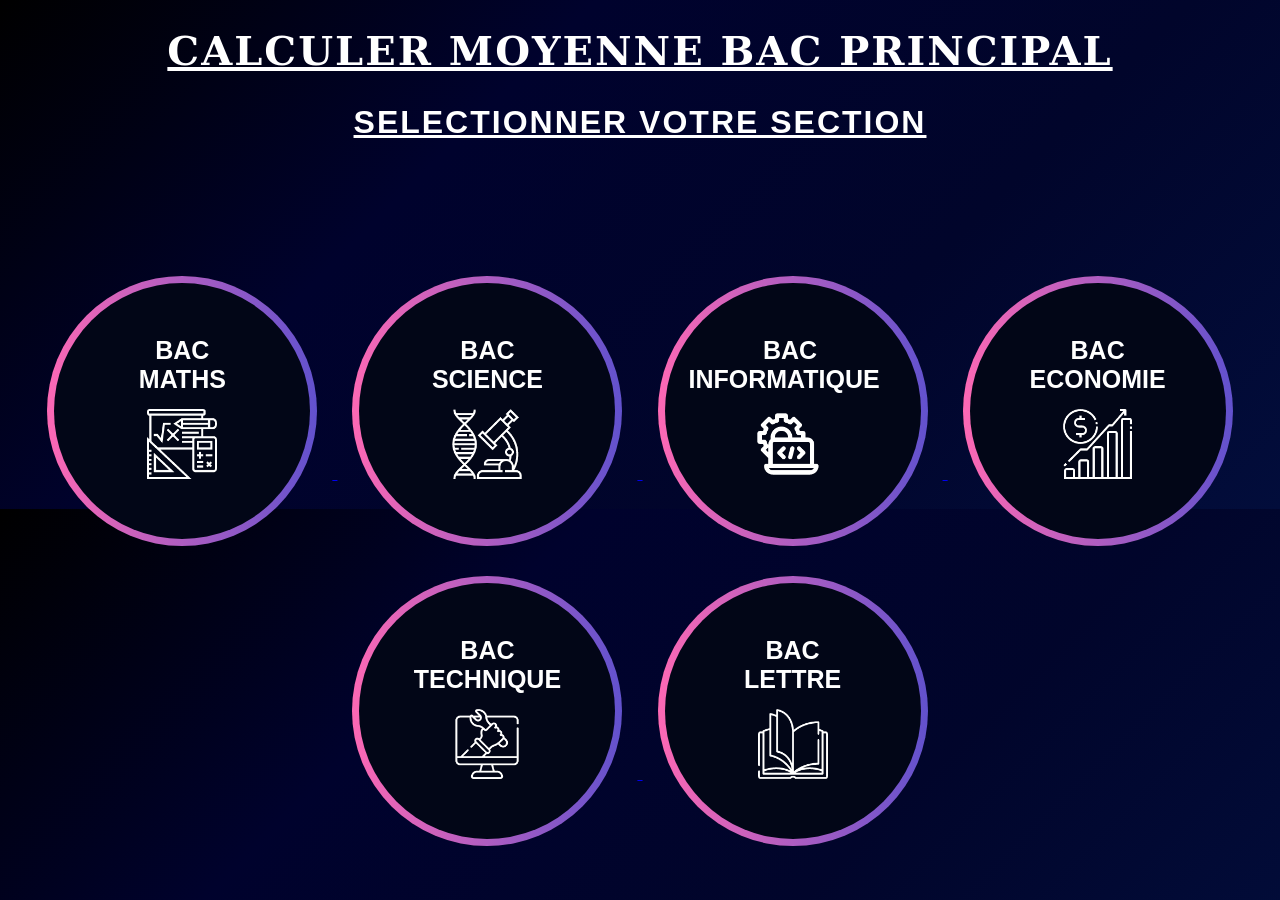
<file: index.html>
<!DOCTYPE html>
<html lang="en">

<head>
    <meta charset="UTF-8">
    <meta name="viewport" content="width=device-width, initial-scale=1.0">
    <title>E7seb Mo3adlk ❤️</title>
    <link rel="icon" href="logo.jpg">

</head>
<style>
    body {
        background: linear-gradient(135deg, #000000, #00022d, #01052b, #020d3b);

        font-family: system-ui, -apple-system, BlinkMacSystemFont, 'Segoe UI', Roboto, Oxygen, Ubuntu, Cantarell, 'Open Sans', 'Helvetica Neue', sans-serif;
    }


    input {
        padding: 15px;
        margin: 10px;
        margin-bottom: 25px;

        width: 350px;
        height: 40px;
        border-radius: 100px;
        border: 4px solid rgb(0, 90, 120);

        outline: none;
        color: white;
        font-size: 32px;
        text-align: center;
        font-weight: 900;
        background: none;
        transition: 0.4s;

    }

    input::placeholder {
        font-size: 23px;
        text-transform: capitalize;
    }

    /* Hover effect */
    input:hover {
        transform: scale(1.05);
        box-shadow: 0 0 45px rgb(0, 90, 120);
    }

    /* Focus effect */
    input:focus {
        transform: scale(1.05);
    }

    body {
        background-color: black;
    }

    h1 {
        color: white;
        font-weight: 900;
        font-family: system-ui, -apple-system, BlinkMacSystemFont, 'Segoe UI', Roboto, Oxygen, Ubuntu, Cantarell, 'Open Sans', 'Helvetica Neue', sans-serif;
    }


    #gestion {
        margin-right: 225px;
    }



    legend {
        color: #ffffff;
        font-weight: 900;
        font-family: serif;
        text-transform: uppercase;
        text-decoration: underline;
        letter-spacing: 2px;
        font-size: 45px;
        margin-top: 30px;
    }

    div {
        margin-top: 40px;
    }

    button {
        font-size: 25px;

        padding: 20px 40px;

        height: 90px;
        margin: 25px;
        margin-bottom: 50px;
        border-radius: 150px;
        font-weight: 900;
        color: white;
        background: none;
        overflow: hidden;
        transition: 300ms;

        transform: translateY(50px) scale(0.9);
        animation: fadeUp 1s ease forwards;
        border: 3px solid #2ecc71;
    }

    button:hover {
        background: #2ecc71;
    }

    


    .I {
        padding-left: 5px;
    }





    /* Hover */


    /* Animation */


    #divv,
    #score {
        height: 60px;
        width: 400px;
        margin-top: 140px;
        margin-bottom: 40px;
        border-radius: 70px;
        border: none;
        box-shadow: 0 0 20px #2ecc71;
        color: white;
        text-align: center;
        font-weight: 900;
        margin-top: 0;
        padding-top: 17px;
        padding-bottom: 17px;
        font-size: 45px;
        font-family: system-ui, -apple-system, BlinkMacSystemFont, 'Segoe UI', Roboto, Oxygen, Ubuntu, Cantarell, 'Open Sans', 'Helvetica Neue', sans-serif;
    }

    #ar,
    #math,
    #ph,
    #philo,
    #option {
        margin-right: 225px;
    }

    img {
        margin-top: 55px;
    }

    label {
        color: #fff;

    }

    h1 {
        color: #fff;
        font-weight: 600;
        letter-spacing: 2px;
        font-size: 40px;
        text-transform: uppercase;
        font-family: "serif";
        text-decoration: underline;
    }

    


    fieldset {
        margin-top: 100px;
        border: 4px solid white;
        width: 600px;
        height: 900px;
        border-radius: 20px;
        box-decoration-break: slice;
        display: inline;

    }

    legend {
        font-family: arial;
        color: #fff;
        font-weight: 800;
        font-size: xx-large;
    }

    div {
        margin-top: 120px;
        height: 240px;
    }



    p {
        width: 150px;
        text-align: center;

    }

    button {
        position: relative;
        font-size: 25px;
        width: 270px;
        height: 270px;
        margin: 15px;
        border-radius: 150px;
        display: inline-block;
        font-weight: 900;
        color: white;
        background: #020617;
        overflow: hidden;
        transition: 800ms;
        opacity: 0;
        transform: translateY(50px) scale(0.9);
        animation: fadeUp 1s ease forwards;
        border: none;
    }


    .I {
        padding-left: 5px;
    }


    button::before {
        content: "";
        position: absolute;
        inset: -5px;
        border-radius: 150px;
        background: linear-gradient(270deg, #000000, #2f2fad, #2949d7, hotpink);
        background-size: 400% 400%;
        z-index: -3;
        border: none;
        animation: borderMove 9s linear infinite;
    }


    button::after {
        content: "";
        position: absolute;
        inset: 7px;
        background: #020617;
        border-radius: 150px;
        z-index: -1;
        border: none;
        text-align: center;
    }

    button::after:hover {
        transform: scale(1.1) translateY(10px);
    }

    button:active {
        transform: scale(1.1);
    }


    /* Hover */


    /* Animation */
    @keyframes borderMove {
        0% {
            background-position: 0% 50%;
        }

        100% {
            background-position: 400% 50%;
        }
    }

    @keyframes fadeUp {
        to {
            opacity: 1;
            transform: translateY(0) scale(1);
        }
    }

    /* Delay effect */
    button:nth-child(1) {
        animation-delay: 0.2s;
    }

    button:nth-child(2) {
        animation-delay: 0.4s;
    }

    button:nth-child(3) {
        animation-delay: 0.6s;
    }

    button:nth-child(4) {
        animation-delay: 0.8s;
    }

    button:nth-child(5) {
        animation-delay: 1s;
    }

    button:nth-child(6) {
        animation-delay: 1.2s;
    }

    img {
        height: 70px;
        width: 70px;
        margin-top: 15px;
    }
</style>

<body>
    <center>
        <h1>
            Calculer moyenne bac principal
        </h1>

        <legend align="center">Selectionner votre section</legend>
        <div>
            <a href="bm.html">
                <button class="m"><span>BAC</span><br> MATHS <br>
                    <img src="math.png" alt="">
                </button>

            </a>
            <a href="bs.html">
                <button><span>BAC</span><br> SCIENCE <br>
                    <img src="microscope.png" alt="">

                </button>
            </a>
            <a href="bi.html">
                <button class="I"><span style="margin-left: 30px;">BAC</span><br><span style="margin-left: 18px;"> INFORMATIQUE</span> <br>
                    <img src="coding.png" alt="" style="margin-left: 25px;">


                </button>
            </a>
            <a href="be.html">
                <button><span>BAC</span><br> ECONOMIE <br>
                    <img src="economy.png" alt="">


                </button>
            </a>
            <a href="bt.html">
                <button class="t"><span>BAC</span><br> TECHNIQUE <br>
                    <img src="technical-support.png" alt="">


                </button>
            </a>
            <a href="bl.html">
                <button><span>BAC</span><br> LETTRE <br>
                    <img src="open-book.png" alt="">


                </button>
            </a>
        </div>

    </center>
</body>

</html>
</file>
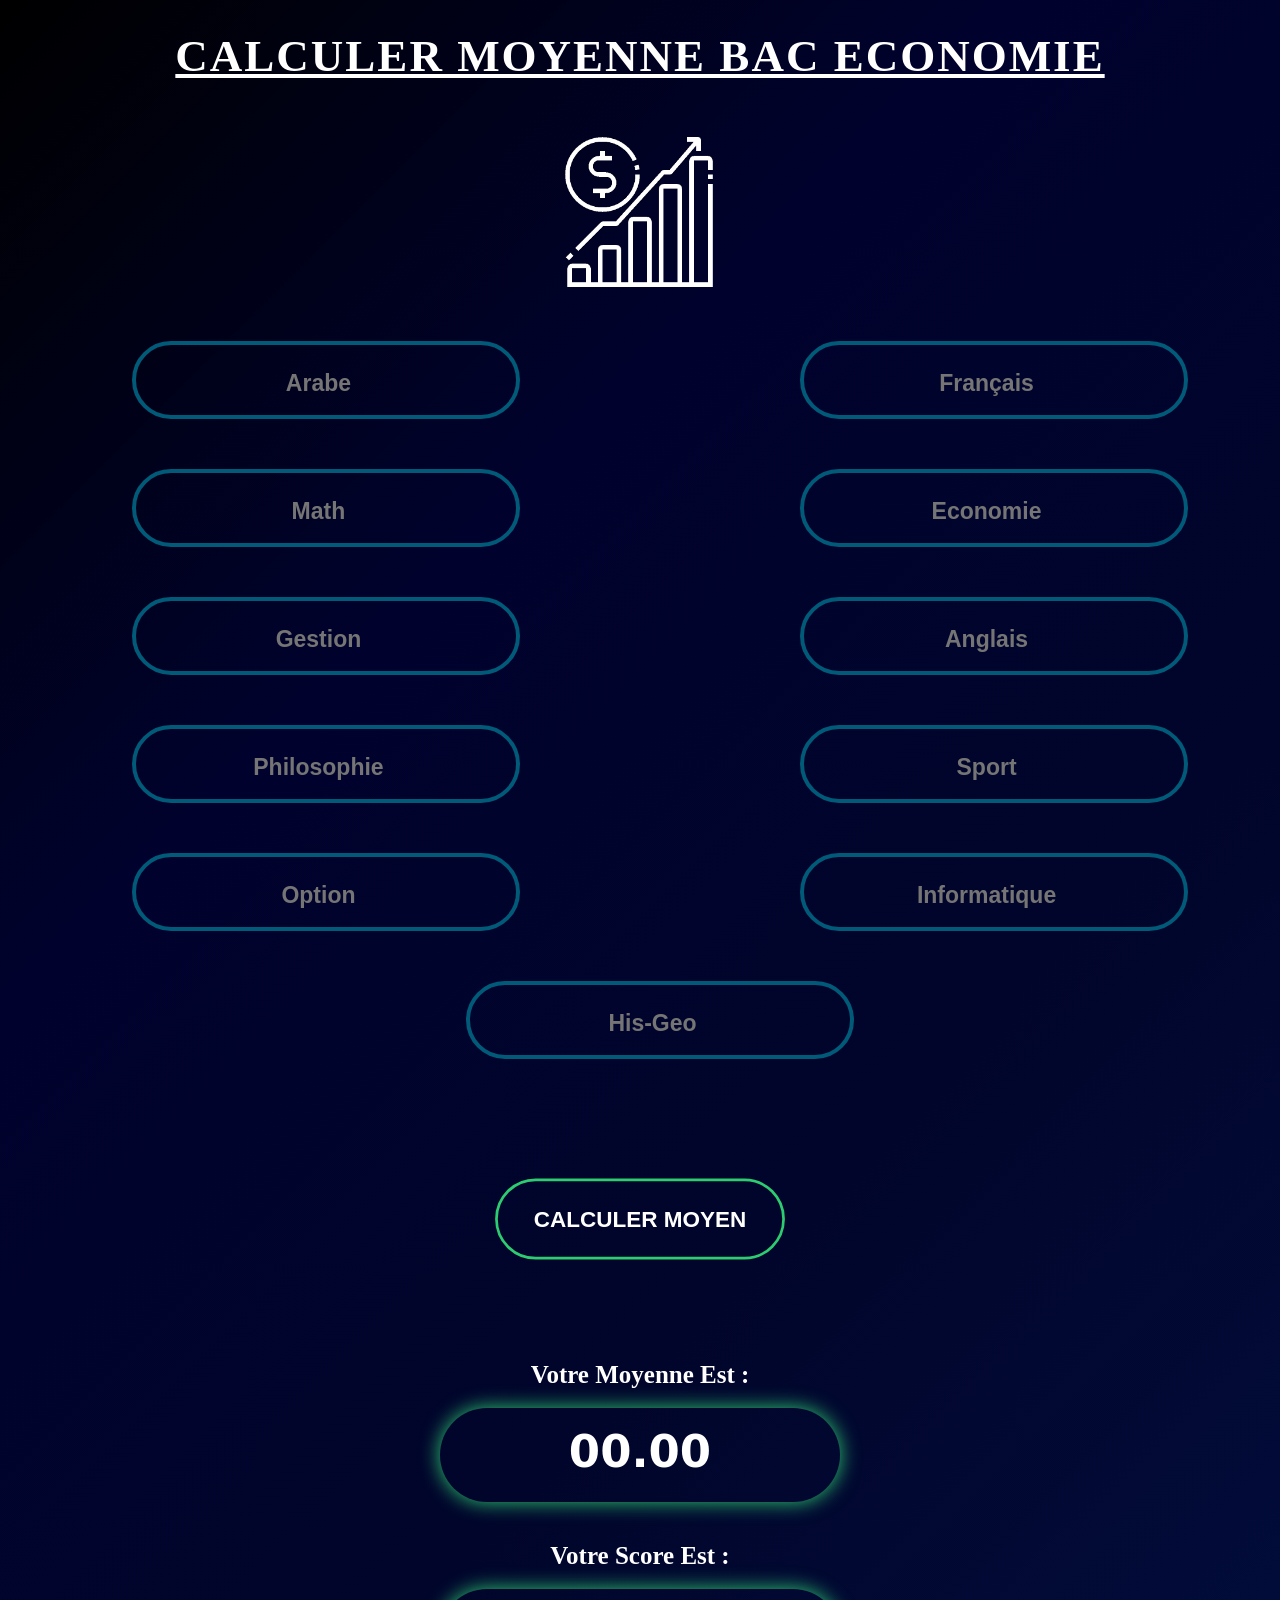
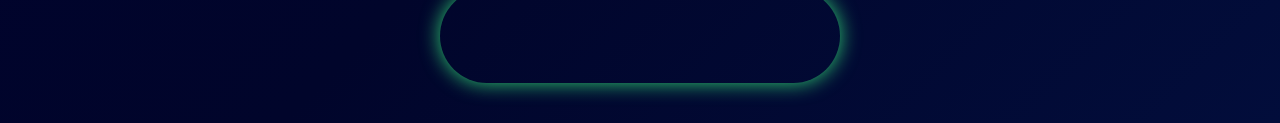
<file: be.html>
<!DOCTYPE html>
<html lang="en">

<head>
    <meta charset="UTF-8">
    <meta name="viewport" content="width=device-width, initial-scale=1.0">
    
    <title>Bac economie</title>
    <link rel="icon" href="logo.jpg">
</head>
<link rel="stylesheet" href="style.css">
<style>
    img {
        width: 150px;
        height: 150px;
    }
</style>

<body>
    <center>

        <legend align="center">Calculer moyenne bac economie</legend>
        <img src="economy.png" alt="">


        <div id="cont">



            <input type="number" name="" id="ar" max="20" min="0" placeholder="Arabe" >




            <input type="number" name="" id="fr" max="20" min="0" placeholder="Français" ><br>

            <input type="number" name="" id="math" max="20" min="0" placeholder="Math">

            <input type="number" name="" id="economie" max="20" min="0" placeholder="Economie" ><br>

            <input type="number" name="" id="gestion" max="20" min="0" placeholder="Gestion">

            <input type="number" name="" id="en" max="20" min="0" placeholder="Anglais"><br>

            <input type="number" name="" id="philo" max="20" min="0" placeholder="Philosophie" >

            <input type="number" name="" id="sport" max="20" min="0" placeholder="Sport" ><br>

            <input type="number" name="" id="option" max="20" min="0" placeholder="Option" >

            <input type="number" name="" id="info" max="20" min="0" placeholder="Informatique"><br>
            <input type="number" name="" id="hisgeo" max="20" min="0" placeholder="His-Geo" >
            
        </div>

        <button onclick="calcbe()">
            CALCULER MOYEN
        </button><br><br><br><br>
        <div>
            <span style="color: white;
                font-weight: 900;
                font-family: 'arial black';
                font-size: 25px;
            ">Votre Moyenne Est : </span><br><br>
            <div id="divv">
                00.00
            </div>
            <span style="color: white;
                font-weight: 900;
                font-family: 'arial black';
                font-size: 25px;
                text-transform: capitalize;
            ">votre score est : </span><br><br>
            <div id="score">

            </div>
        </div>

    </center>
</body>
<script>


    function calcbe() {

        let ar = parseFloat(document.getElementById("ar").value) || 0;
        let fr = parseFloat(document.getElementById("fr").value) || 0;
        let math = parseFloat(document.getElementById("math").value) || 0;
        let economie = parseFloat(document.getElementById("economie").value) || 0;
        let gestion = parseFloat(document.getElementById("gestion").value) || 0;
        let en = parseFloat(document.getElementById("en").value) || 0;
        let philo = parseFloat(document.getElementById("philo").value) || 0;
        let sport = parseFloat(document.getElementById("sport").value) || 0;
        let option = parseFloat(document.getElementById("option").value) || 0;
        let info = parseFloat(document.getElementById("info").value) || 0;
        let hisgeo = parseFloat(document.getElementById("hisgeo").value) || 0;
        let moy;
        if (option > 10){
            let new_ = option - 10;
            moy = (ar * 1 + fr * 1 + en * 1 + math * 2 + economie * 3 + gestion * 3 + philo + sport + new_ + info * 0.5 + hisgeo * 2) / 15.5;

        }else{
            moy = (ar * 1 + fr * 1 + en * 1 + math * 2 + economie * 3 + gestion * 3 + philo + sport + info * 0.5 + hisgeo * 2) / 15.5;
        }
        
        
        let score_ = moy * 4 + (economie * 1.5) + gestion * 1.5 + math * 0.5 + hisgeo * 0.5 + fr + en
        let div = document.getElementById("divv");
        let score = document.getElementById("score");

        div.innerHTML = moy.toFixed(2);
        score.innerHTML = score_.toFixed(2)


    }






</script>

</html>
</file>
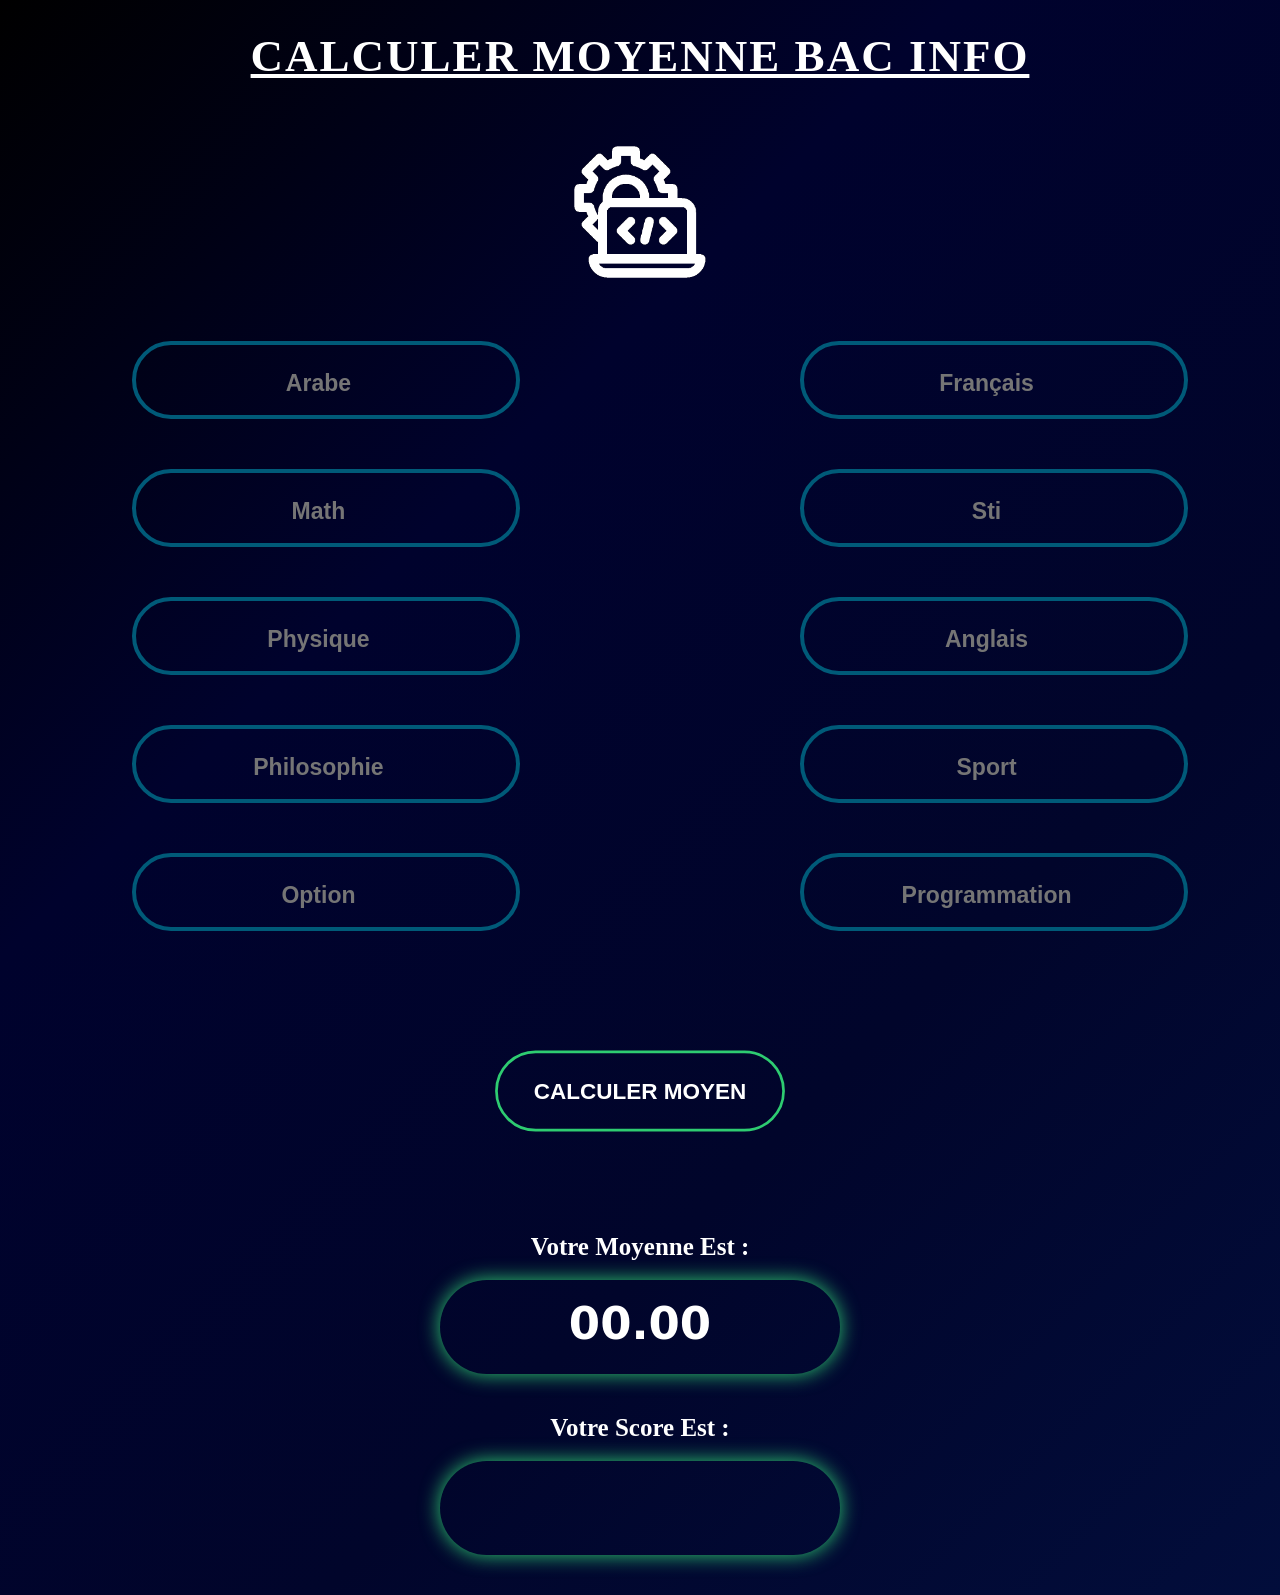
<file: bi.html>
<!DOCTYPE html>
<html lang="en">
<head>
    <meta charset="UTF-8">
    <meta name="viewport" content="width=device-width, initial-scale=0.8">
    <title>Bac Informatique</title>
    <link rel="icon" href="logo.jpg">

</head>
<link rel="stylesheet" href="style.css">
<style>
    img{
        height: 150px;
        height: 150px;
    }
</style>
    <body>
    <center>
        
            <legend align="center">Calculer moyenne bac Info</legend>
            <img src="coding.png" alt="">
       
            <div>
                <input type="number" name="" id="ar" max="20" min="0" placeholder="Arabe">
                <input type="number" name="" id="fr" max="20" min="0" placeholder="Français"><br>
                <input type="number" name="" id="math" max="20" min="0" placeholder="Math">
                <input type="number" name="" id="sti" max="20" min="0" placeholder="Sti"><br>
                <input type="number" name="" id="ph" max="20" min="0" placeholder="Physique">
                <input type="number" name="" id="en" max="20" min="0" placeholder="Anglais"><br>
                <input type="number" name="" id="philo" max="20" min="0" placeholder="Philosophie">
                <input type="number" name="" id="sport" max="20" min="0" placeholder="Sport"><br>
                <input type="number" name="" id="option" max="20" min="0" placeholder="Option">
                <input type="number" name="" id="prog" max="20" min="0" placeholder="Programmation"><br>

            </div>
      
        <button onclick="calcbi()">
            CALCULER MOYEN
        </button><br><br><br><br>
        <div>
            <span style="color: white;
                font-weight: 900;
                font-family: 'arial black';
                font-size: 25px;
            ">Votre Moyenne Est : </span><br><br>
            <div id="divv">
                00.00
            </div>
            <span style="color: white;
                font-weight: 900;
                font-family: 'arial black';
                font-size: 25px;
                text-transform: capitalize;
            ">votre score est : </span><br><br>
            <div id="score">

            </div>
        </div>
        
     </center>
</body>
<script>
    
    
        function calcbi(){

            let ar = parseFloat(document.getElementById("ar").value) || 0;
            let fr = parseFloat(document.getElementById("fr").value) || 0;
            let math = parseFloat(document.getElementById("math").value) || 0;
            let sti = parseFloat(document.getElementById("sti").value) || 0;
            let ph = parseFloat(document.getElementById("ph").value) || 0;
            let en = parseFloat(document.getElementById("en").value) || 0;
            let philo = parseFloat(document.getElementById("philo").value) || 0;
            let sport = parseFloat(document.getElementById("sport").value) || 0;
            let option = parseFloat(document.getElementById("option").value) || 0;
            let prog = parseFloat(document.getElementById("prog").value) || 0;
            let moy;
            if (option > 10){
                let new_ = option - 10;
                moy = (ar + fr*1.5 + en*1.5 + math*3 + sti*3 + ph*3 + philo + sport + new_ + prog*3) / 18;

            }else{
                moy = (ar + fr*1.5 + en*1.5 + math*3 + sti*3 + ph*3 + philo + sport + prog*3) / 18;
            }
            
            let score_ = moy*4 + 1.5*(prog+math) + ph*0.5 + 0.5*sti + fr + en;
            

            let div = document.getElementById("divv");
            let score = document.getElementById("score");
            div.innerHTML= moy.toFixed(2);
            score.innerHTML = score_.toFixed(2);
        }


    



</script>
</html>
</file>
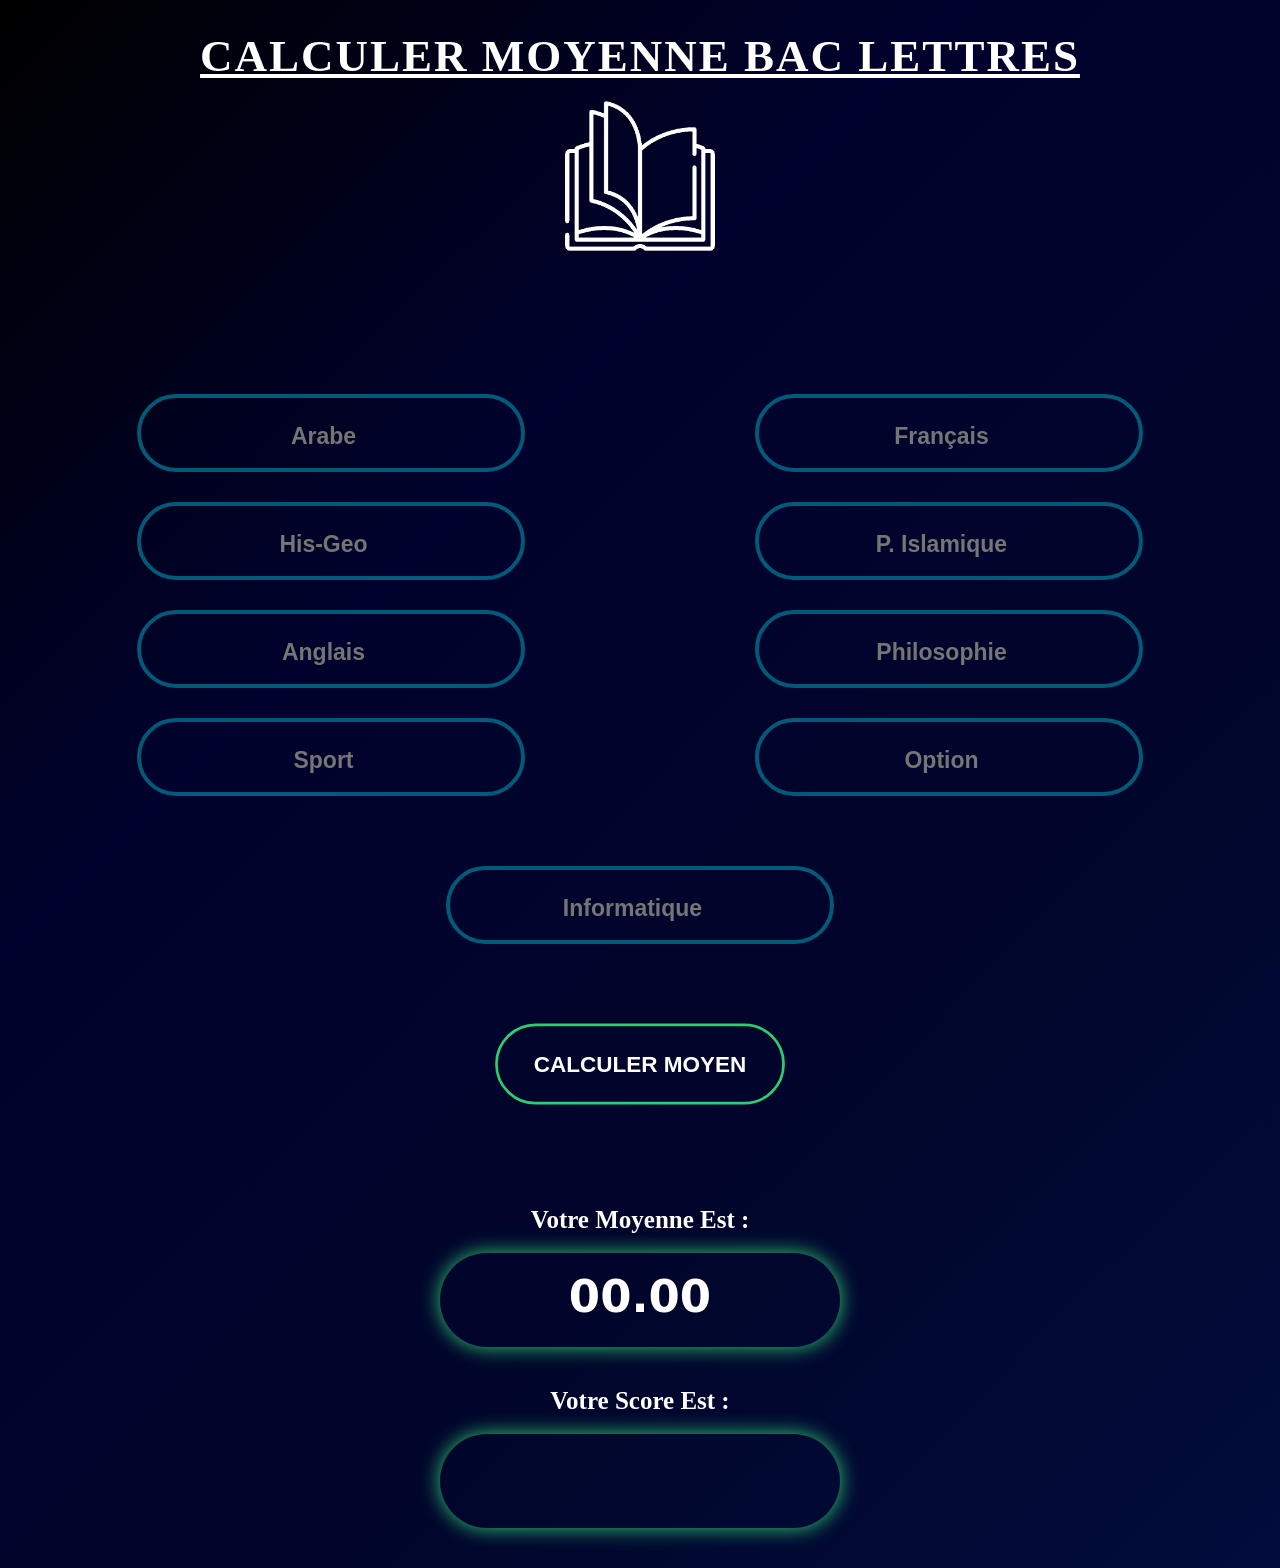
<file: bl.html>
<!DOCTYPE html>
<html lang="en">

<head>
    <meta charset="UTF-8">
    <meta name="viewport" content="width=device-width, initial-scale=1.0">
    <title>Bac Lettre</title>
    <link rel="icon" href="logo.jpg">

</head>
<link rel="stylesheet" href="style.css">
<style>
    body {
        padding: 0;
        margin: 0;
    }

    input {
        margin: 0;

    }

    img {
        width: 150px;
        height: 150px;
        margin: 0 auto;
        width: fit-content;
    }

    #container {
        text-align: center;
        display: inline-block;

    }

    .divinput {
        display: flex;
        gap: 30px;

        margin-bottom: 40px;
        margin-top: 40px;
    }
    #ar,#option,#philo{
        margin-right: 0;
    }
    .div1 input , .div2 input {
        margin-bottom: 30px;
    }
    .div1{
        margin-right: 100px;
    }
    .div2{
        margin-left: 100px;
    }
</style>

<body>
    <center>
        <legend align="center">Calculer moyenne bac Lettres</legend><br>
        <img src="open-book.png" alt=""><br><br>
    </center>





    <center>
        <div id="container">

            <div class="divinput">
                <div class="div1">
                    <input type="number" name="" id="ar" max="20" min="0" placeholder="Arabe"><br>
                    <input type="number" name="" id="hisgeo" max="20" min="0" placeholder="his-geo"><br>
                    <input type="number" name="" id="en" max="20" min="0" placeholder="Anglais"><br>
                    <input type="number" name="" id="sport" max="20" min="0" placeholder="Sport"><br>



                </div>
                <div class="div2">

                    <input type="number" name="" id="fr" max="20" min="0" placeholder="Français"><br>
                    <input type="number" name="" id="isl" max="20" min="0" placeholder="p. islamique"><br>
                    <input type="number" name="" id="philo" max="20" min="0" placeholder="Philosophie"><br>
                    <input type="number" name="" id="option" max="20" min="0" placeholder="Option"><br>

                </div>


            </div>
        </div><br>

        <input type="number" name="" id="info" max="20" min="0" placeholder="Informatique"><br>

        <button onclick="calcbm()">
            CALCULER MOYEN
        </button><br><br><br><br>
        <div>
            <span style="color: white;
                font-weight: 900;
                font-family: 'arial black';
                font-size: 25px;
            ">Votre Moyenne Est : </span><br><br>
            <div id="divv">
                00.00
            </div>
            <span style="color: white;
                font-weight: 900;
                font-family: 'arial black';
                font-size: 25px;
                text-transform: capitalize;
            ">votre score est : </span><br><br>
            <div id="score">

            </div>
        </div>
    </center>


</body>
<script>


    function calcbm() {

        let ar = parseFloat(document.getElementById("ar").value) || 0;
        let fr = parseFloat(document.getElementById("fr").value) || 0;
        let hisgeo = parseFloat(document.getElementById("hisgeo").value) || 0;
        let isl = parseFloat(document.getElementById("isl").value) || 0;

        let en = parseFloat(document.getElementById("en").value) || 0;
        let philo = parseFloat(document.getElementById("philo").value) || 0;
        let sport = parseFloat(document.getElementById("sport").value) || 0;
        let option = parseFloat(document.getElementById("option").value) || 0;
        let info = parseFloat(document.getElementById("info").value) || 0;

        let moy;
        if (option > 10) {
            let new_ = option - 10;
            moy = (ar * 3 + fr * 3 + en * 3 + hisgeo * 2 + isl * 1 + philo * 3 + sport + new_ + info) / 17;
        } else {
            moy = (ar * 3 + fr * 3 + en * 3 + hisgeo * 2 + isl * 1 + philo * 3 + sport + info) / 17;
        }
        let score = 4*moy + 1.5*en + philo*1.5 + hisgeo + fr + en;
        let div = document.getElementById("divv");
        div.innerHTML = moy.toFixed(2);
        document.getElementById("score").innerHTML = score.toFixed(2);

    }






</script>

</html>
</file>
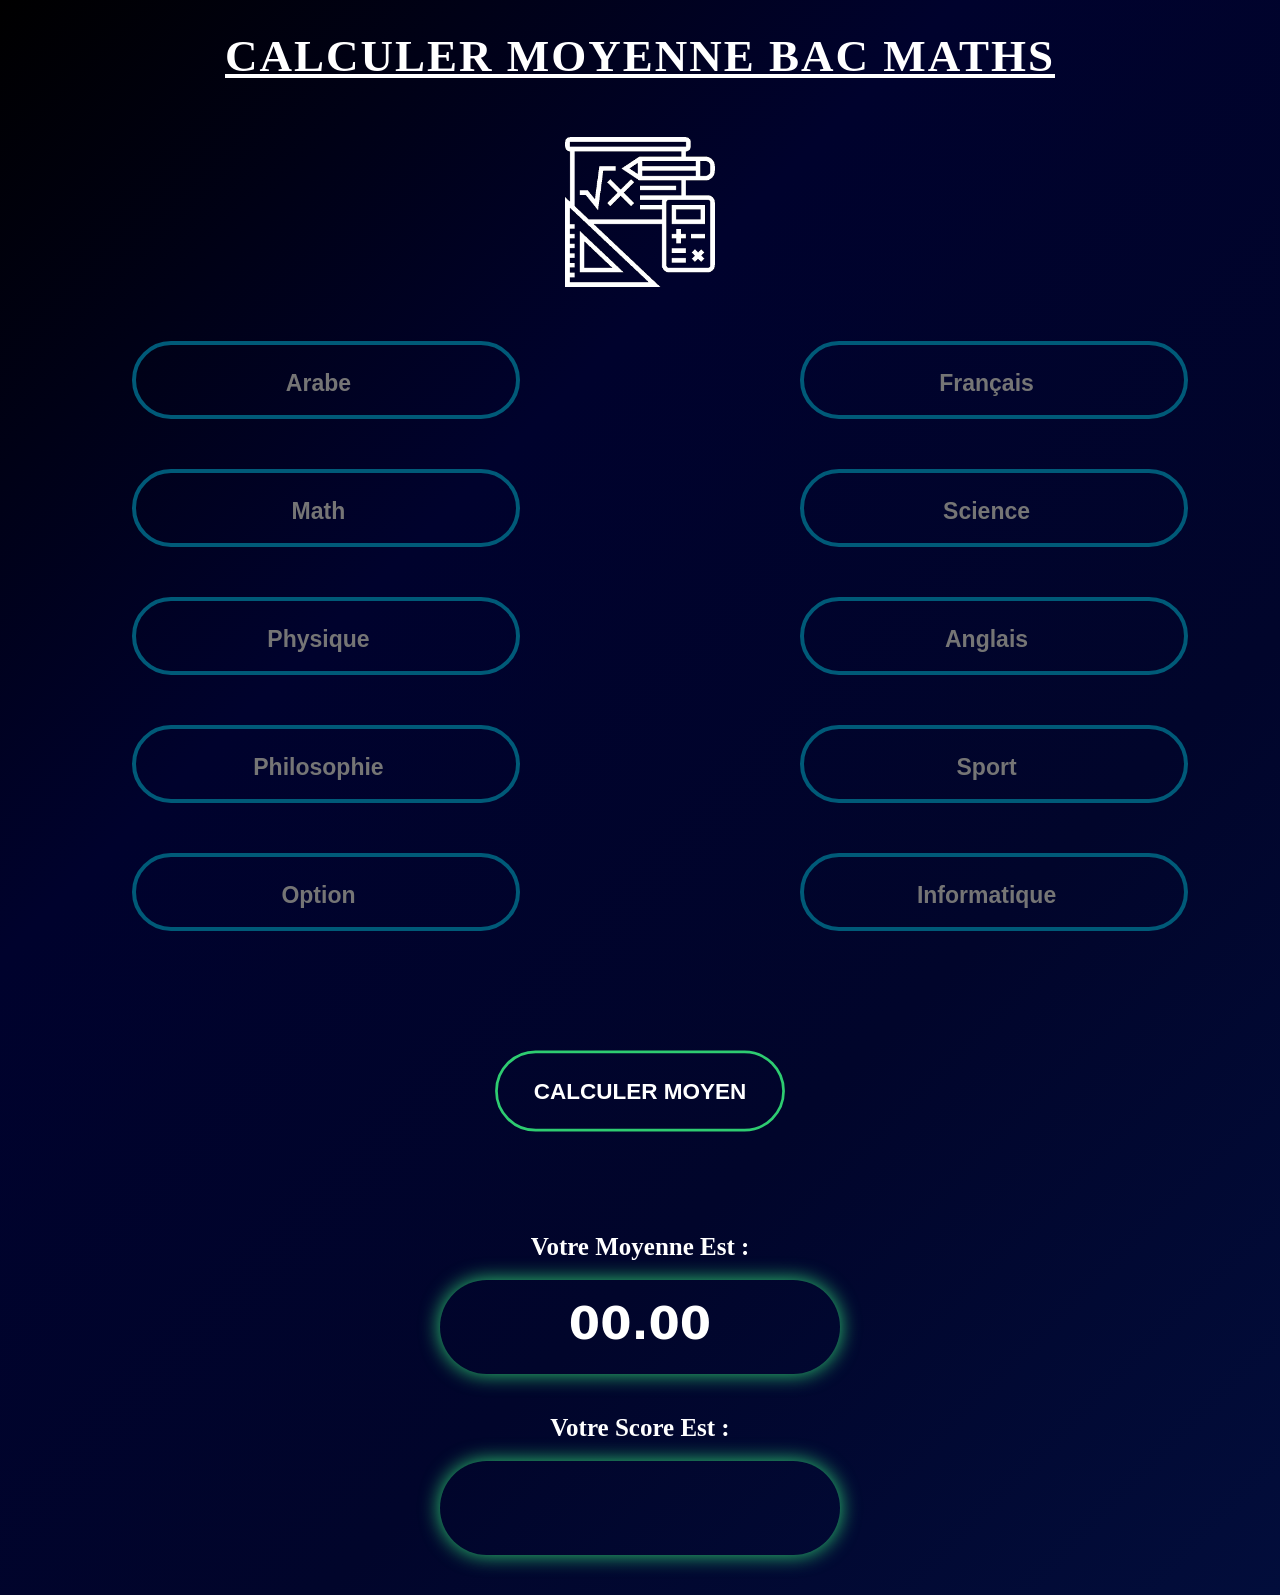
<file: bm.html>
<!DOCTYPE html>
<html lang="en">

<head>
    <meta charset="UTF-8">
    <meta name="viewport" content="width=device-width, initial-scale=1.0">
    <title>Bac math</title>
    <link rel="icon" href="logo.jpg">

</head>
<link rel="stylesheet" href="style.css">
<style>
    img{
        height: 150px;
        width: 150px;
    }
</style>

<body>
    <center>

        <legend align="center">Calculer moyenne bac maths</legend>
        <img src="math.png" alt="">

        
            <div>
                <input type="number" name="" id="ar" max="20" min="0" placeholder="Arabe">
                <input type="number" name="" id="fr" max="20" min="0" placeholder="Français"><br>
                <input type="number" name="" id="math" max="20" min="0" placeholder="Math">
                <input type="number" name="" id="sc" max="20" min="0" placeholder="Science"><br>
                <input type="number" name="" id="ph" max="20" min="0" placeholder="Physique">
                <input type="number" name="" id="en" max="20" min="0" placeholder="Anglais"><br>
                <input type="number" name="" id="philo" max="20" min="0" placeholder="Philosophie">
                <input type="number" name="" id="sport" max="20" min="0" placeholder="Sport"><br>
                <input type="number" name="" id="option" max="20" min="0" placeholder="Option">
                <input type="number" name="" id="info" max="20" min="0" placeholder="Informatique"><br>

            </div>
     
        <button onclick="calcbm()">
            CALCULER MOYEN
        </button><br><br><br><br>
        <div>
            <span style="color: white;
                font-weight: 900;
                font-family: 'arial black';
                font-size: 25px;
            ">Votre Moyenne Est : </span><br><br>
            <div id="divv">
                00.00
            </div>
            <span style="color: white;
                font-weight: 900;
                font-family: 'arial black';
                font-size: 25px;
                text-transform: capitalize;
            ">votre score est : </span><br><br>
            <div id="score">

            </div>
        </div>

    </center>
</body>
<script>


    function calcbm() {

        let ar = parseFloat(document.getElementById("ar").value) || 0;
        let fr = parseFloat(document.getElementById("fr").value) || 0;
        let math = parseFloat(document.getElementById("math").value) || 0;
        let sc = parseFloat(document.getElementById("sc").value) || 0;
        let ph = parseFloat(document.getElementById("ph").value) || 0;
        let en = parseFloat(document.getElementById("en").value) || 0;
        let philo = parseFloat(document.getElementById("philo").value) || 0;
        let sport = parseFloat(document.getElementById("sport").value) || 0;
        let option = parseFloat(document.getElementById("option").value) || 0;
        let info = parseFloat(document.getElementById("info").value) || 0;

        let moy;
        if (option > 10) {
            let new_= option - 10;
            moy = (ar + fr*1.5 + en*1.5 + math * 4 + sc*2 + ph * 4 + philo + sport + new_ + info) / 17;
        } else {
            moy = (ar + fr*1.5 + en*1.5 + math * 4 + sc*2 + ph * 4 + philo + sport + info) / 17;
        }
        let score = 4*moy + math*2 + 1.5*ph + sc*0.5 + fr + sc;
        let div = document.getElementById("divv");
        div.innerHTML = moy.toFixed(2);
        document.getElementById("score").innerHTML = score.toFixed(2);

    }






</script>

</html>
</file>
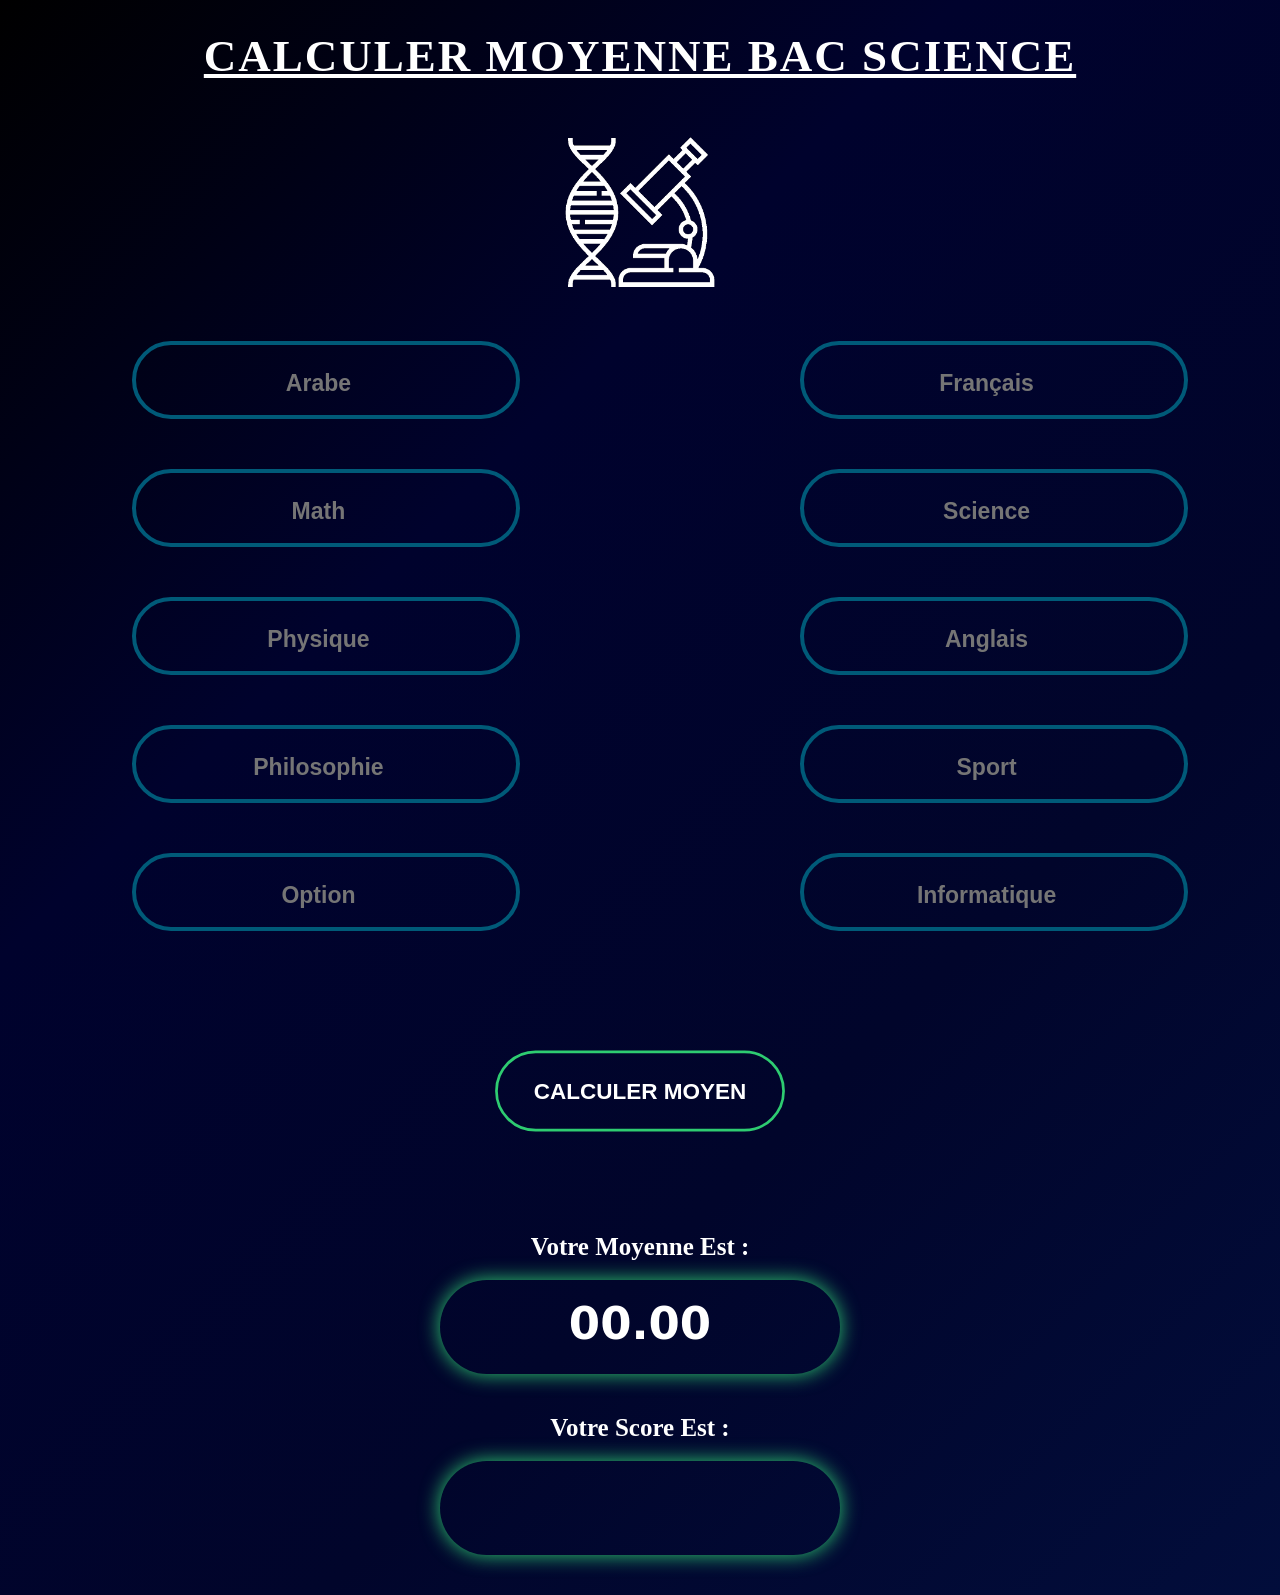
<file: bs.html>
<!DOCTYPE html>
<html lang="en">
<head>
    <meta charset="UTF-8">
    <meta name="viewport" content="width=device-width, initial-scale=1.0">
    <title>Bac Science</title>
    <link rel="icon" href="logo.jpg">

</head>
<link rel="stylesheet" href="style.css">
<style>
    img{
        height: 150px;
        width: 150px;
    }
</style>
    <body>
    <center>
        
            <legend align="center">Calculer moyenne bac science</legend>
            <img src="microscope.png" alt="">
       
            <div>
                <input type="number" name="" id="ar" max="20" min="0" placeholder="Arabe">
                <input type="number" name="" id="fr" max="20" min="0" placeholder="Français"><br>
                <input type="number" name="" id="math" max="20" min="0" placeholder="Math">
                <input type="number" name="" id="sc" max="20" min="0" placeholder="Science"><br>
                <input type="number" name="" id="ph" max="20" min="0" placeholder="Physique">
                <input type="number" name="" id="en" max="20" min="0" placeholder="Anglais"><br>
                <input type="number" name="" id="philo" max="20" min="0" placeholder="Philosophie">
                <input type="number" name="" id="sport" max="20" min="0" placeholder="Sport"><br>
                <input type="number" name="" id="option" max="20" min="0" placeholder="Option">
                <input type="number" name="" id="info" max="20" min="0" placeholder="Informatique"><br>

            </div>
        
        <button onclick="calcbs()">
            CALCULER MOYEN
        </button><br><br><br><br>
        <div>
            <span style="color: white;
                font-weight: 900;
                font-family: 'arial black';
                font-size: 25px;
            ">Votre Moyenne Est : </span><br><br>
            <div id="divv">
                00.00
            </div>
            <span style="color: white;
                font-weight: 900;
                font-family: 'arial black';
                font-size: 25px;
                text-transform: capitalize;
            ">votre score est : </span><br><br>
            <div id="score">

            </div>
        </div>
        
     </center>
</body>
<script>
    
    
        function calcbs(){

            let ar = parseFloat(document.getElementById("ar").value) || 0;
            let fr = parseFloat(document.getElementById("fr").value) || 0;
            let math = parseFloat(document.getElementById("math").value) || 0;
            let sc = parseFloat(document.getElementById("sc").value) || 0;
            let ph = parseFloat(document.getElementById("ph").value) || 0;
            let en = parseFloat(document.getElementById("en").value) || 0;
            let philo = parseFloat(document.getElementById("philo").value) || 0;
            let sport = parseFloat(document.getElementById("sport").value) || 0;
            let option = parseFloat(document.getElementById("option").value) || 0;
            let info = parseFloat(document.getElementById("info").value) || 0;
            let moy;
            if (option > 10) {
                let new_ = option-10;
                moy = (ar + fr + en + math*3 + sc*4 + ph*4 + philo + sport + new_ + info) / 17;
            } else {
                moy = (ar + fr + en + math*3 + sc*4 + ph*4 + philo + sport + info) / 17;
            }
            let score_ = moy*4 + math + ph*1.5 + sc*1.5 + fr + en;
            let div = document.getElementById("divv");
            div.innerHTML= moy.toFixed(2);
            document.getElementById("score").innerHTML = score_.toFixed(2);
        }


    



</script>
</html>
</file>
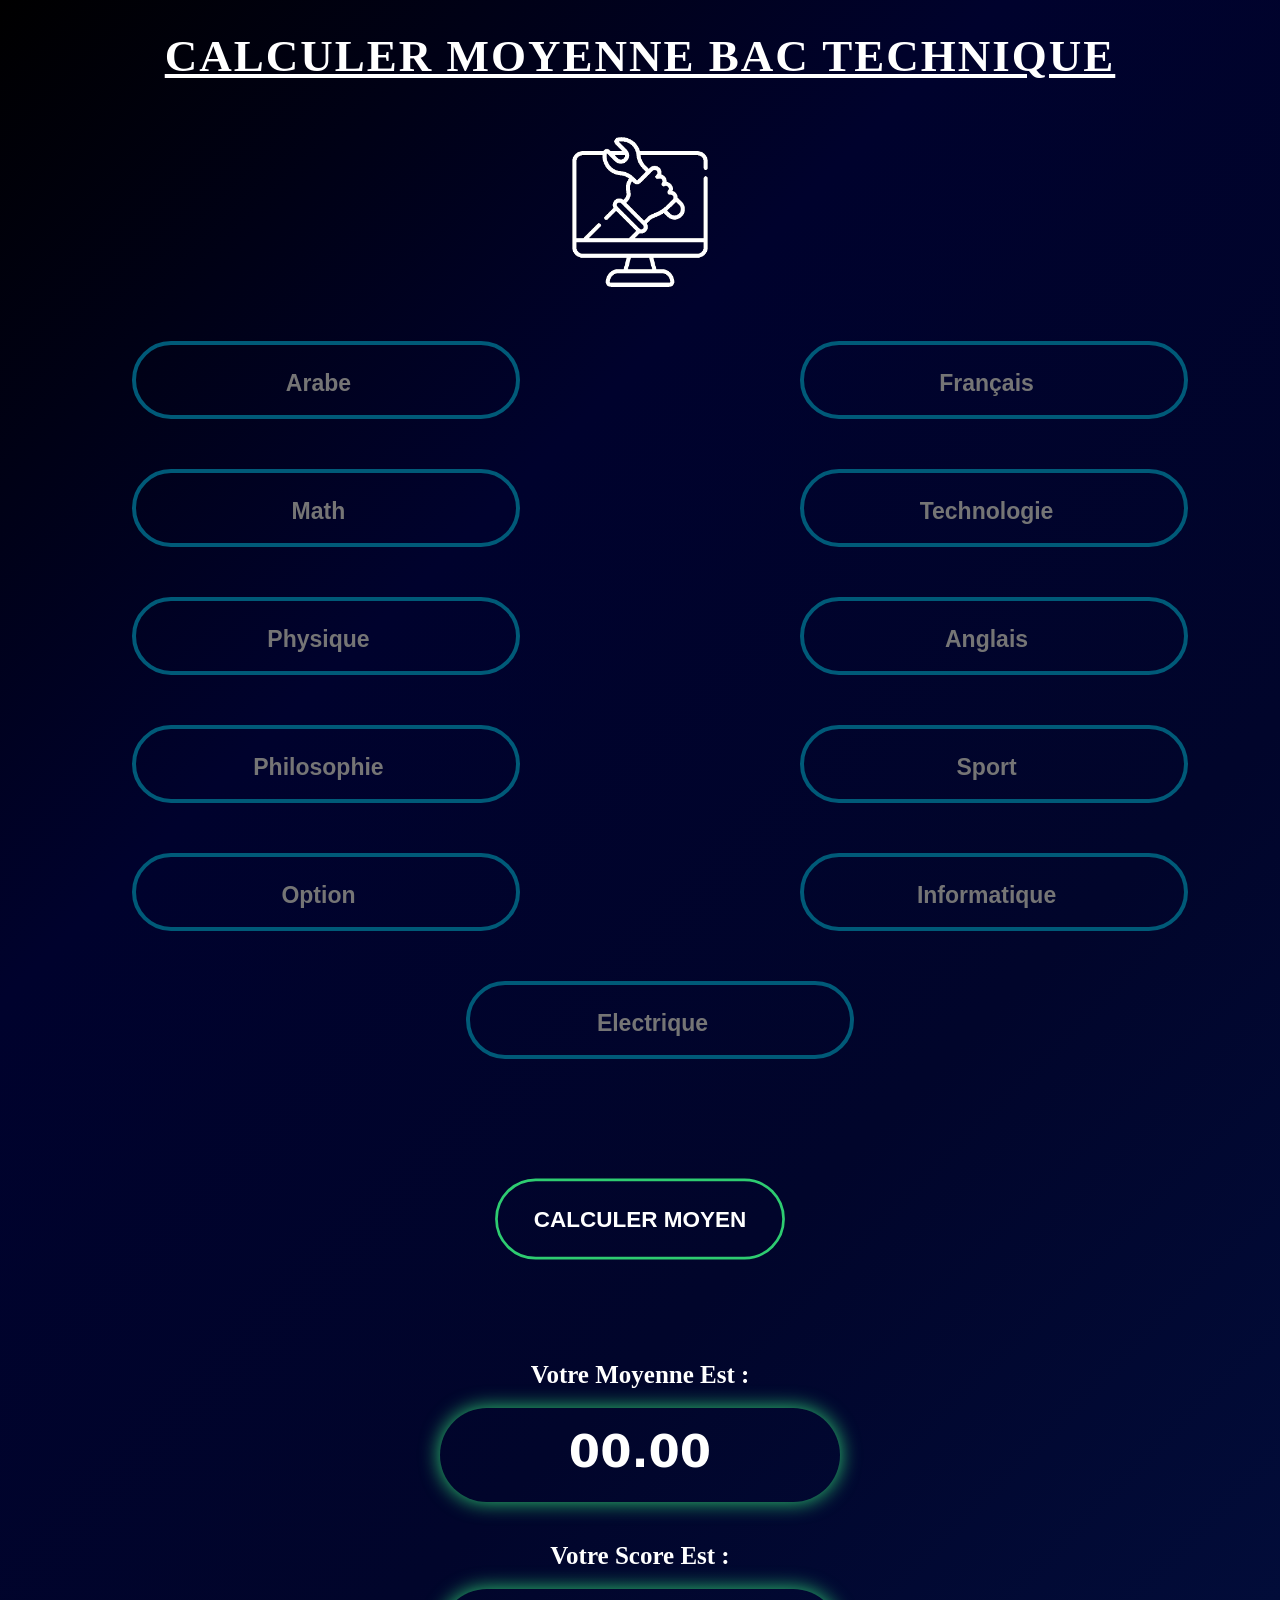
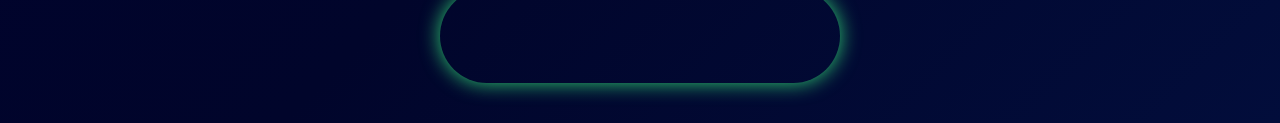
<file: bt.html>
<!DOCTYPE html>
<html lang="en">

<head>
    <meta charset="UTF-8">
    <meta name="viewport" content="width=device-width, initial-scale=1.0">
    <title>Bac Tech</title>
    <link rel="icon" href="logo.jpg">

</head>
<link rel="stylesheet" href="style.css">
<style>
    img {
        height: 150px;
        width: 150px;
    }
</style>

<body>
    <center>

        <legend align="center">Calculer moyenne bac Technique</legend>
        <img src="technical-support.png" alt="">


        <div>
            <input type="number" name="" id="ar" max="20" min="0" placeholder="Arabe">
            <input type="number" name="" id="fr" max="20" min="0" placeholder="Français"><br>
            <input type="number" name="" id="math" max="20" min="0" placeholder="Math">
            <input type="number" name="" id="tech" max="20" min="0" placeholder="Technologie"><br>
            <input type="number" name="" id="ph" max="20" min="0" placeholder="Physique">
            <input type="number" name="" id="en" max="20" min="0" placeholder="Anglais"><br>
            <input type="number" name="" id="philo" max="20" min="0" placeholder="Philosophie">
            <input type="number" name="" id="sport" max="20" min="0" placeholder="Sport"><br>
            <input type="number" name="" id="option" max="20" min="0" placeholder="Option">
            <input type="number" name="" id="info" max="20" min="0" placeholder="Informatique"><br>
            <input type="number" name="" id="elec" max="20" min="0" placeholder="Electrique"><br>

        </div>

        <button onclick="calcbt()">
            CALCULER MOYEN
        </button><br><br><br><br>
        <div>
            <span style="color: white;
                font-weight: 900;
                font-family: 'arial black';
                font-size: 25px;
            ">Votre Moyenne Est : </span><br><br>
            <div id="divv">
                00.00
            </div>
            <span style="color: white;
                font-weight: 900;
                font-family: 'arial black';
                font-size: 25px;
                text-transform: capitalize;
            ">votre score est : </span><br><br>
            <div id="score">

            </div>
        </div>

    </center>
</body>
<script>


    function calcbt() {

        let ar = parseFloat(document.getElementById("ar").value) || 0;
        let fr = parseFloat(document.getElementById("fr").value) || 0;
        let math = parseFloat(document.getElementById("math").value) || 0;
        let tech = parseFloat(document.getElementById("tech").value) || 0;
        let ph = parseFloat(document.getElementById("ph").value) || 0;
        let en = parseFloat(document.getElementById("en").value) || 0;
        let philo = parseFloat(document.getElementById("philo").value) || 0;
        let sport = parseFloat(document.getElementById("sport").value) || 0;
        let option = parseFloat(document.getElementById("option").value) || 0;
        let info = parseFloat(document.getElementById("info").value) || 0;
        let elec = parseFloat(document.getElementById("elec").value) || 0;
        let moy;
        if (option > 10) {
            let new_ = option - 10;
            moy = (elec * 4 + ar + fr*1.5 + en*1.5 + math * 3 + tech * 4 + ph * 4 + philo + sport + new_ + info) / 22;
        } else {
            moy = (elec * 4 + ar + fr*1.5 + en*1.5 + math * 3 + tech * 4 + ph * 4 + philo + sport + info) / 22;
        }
        
        let score = moy*4 + (elec + tech)*0.5*1.5 + math*1.5 + ph + fr + en;
        let div = document.getElementById("divv");
        div.innerHTML = moy.toFixed(2);
        document.getElementById("score").innerHTML = score.toFixed(2);

    }






</script>

</html>
</file>
<file: style.css>
body {
    background: linear-gradient(135deg,#000000,#00022d,#01052b,#020d3b);

        font-family: system-ui, -apple-system, BlinkMacSystemFont, 'Segoe UI', Roboto, Oxygen, Ubuntu, Cantarell, 'Open Sans', 'Helvetica Neue', sans-serif;
    }
    


    input {
        padding: 15px;
        margin: 10px;
        margin-left: 50px;
        margin-bottom: 40px;
        width: 350px;
        height: 40px;
        border-radius: 100px;
        border: 4px solid rgb(0, 90, 120);
        
        outline: none;
        color: white;
        font-size: 32px;
        text-align: center;
        font-weight: 900;
        background: none;
        transition: 0.4s;
        
    }
    
    input::placeholder{
        
        font-size: 23px;
        text-transform: capitalize;
    }

    /* Hover effect */
    input:hover {
        transform: scale(1.05);
        
    }

    /* Focus effect */
    input:focus {
        transform: scale(1.05);
    }

    body {
        background-color: black;
    }

    h1 {
        color: white;
        font-weight: 900;
        font-family: system-ui, -apple-system, BlinkMacSystemFont, 'Segoe UI', Roboto, Oxygen, Ubuntu, Cantarell, 'Open Sans', 'Helvetica Neue', sans-serif;
    }

    
    #gestion{
        margin-right: 225px;
    }

   

    legend {
        color: #ffffff;
        font-weight: 900;
        font-family: serif;
        text-transform: uppercase;
        text-decoration: underline;
        letter-spacing: 2px;
        font-size: 45px;
        margin-top: 30px;
    }

    div {
        margin-top: 40px;
    }

    button {
        font-size: 25px;
        
        padding: 20px 40px;
        
        height: 90px;
        margin: 25px;
        margin-bottom: 50px;
        border-radius: 150px;
        font-weight: 900;
        color: white;
        background: none;
        overflow: hidden;
        transition: 300ms;
        
        transform: translateY(50px) scale(0.9);
        animation: fadeUp 1s ease forwards;
        border: 3px solid #2ecc71;
    }
    button:hover{
        background: #2ecc71;
    }
   


    .I {
        padding-left: 35px;
    }


    


    /* Hover */


    /* Animation */
    

    #divv , #score{
        height: 60px;
        width: 400px;
        margin-top: 140px;
        margin-bottom: 40px;
        border-radius: 70px;
        border: none;
        box-shadow: 0 0 20px #2ecc71;
        color: white;
        text-align: center;
        font-weight: 900;
        margin-top: 0;
        padding-top: 17px;
        padding-bottom: 17px;
        font-size: 45px;
        font-family: system-ui, -apple-system, BlinkMacSystemFont, 'Segoe UI', Roboto, Oxygen, Ubuntu, Cantarell, 'Open Sans', 'Helvetica Neue', sans-serif;
    }

    #ar,
    #math,
    #ph,
    #philo,
    #option {
        margin-right: 225px;
    }
    img{
        margin-top: 55px;
       
        
    }
</file>
